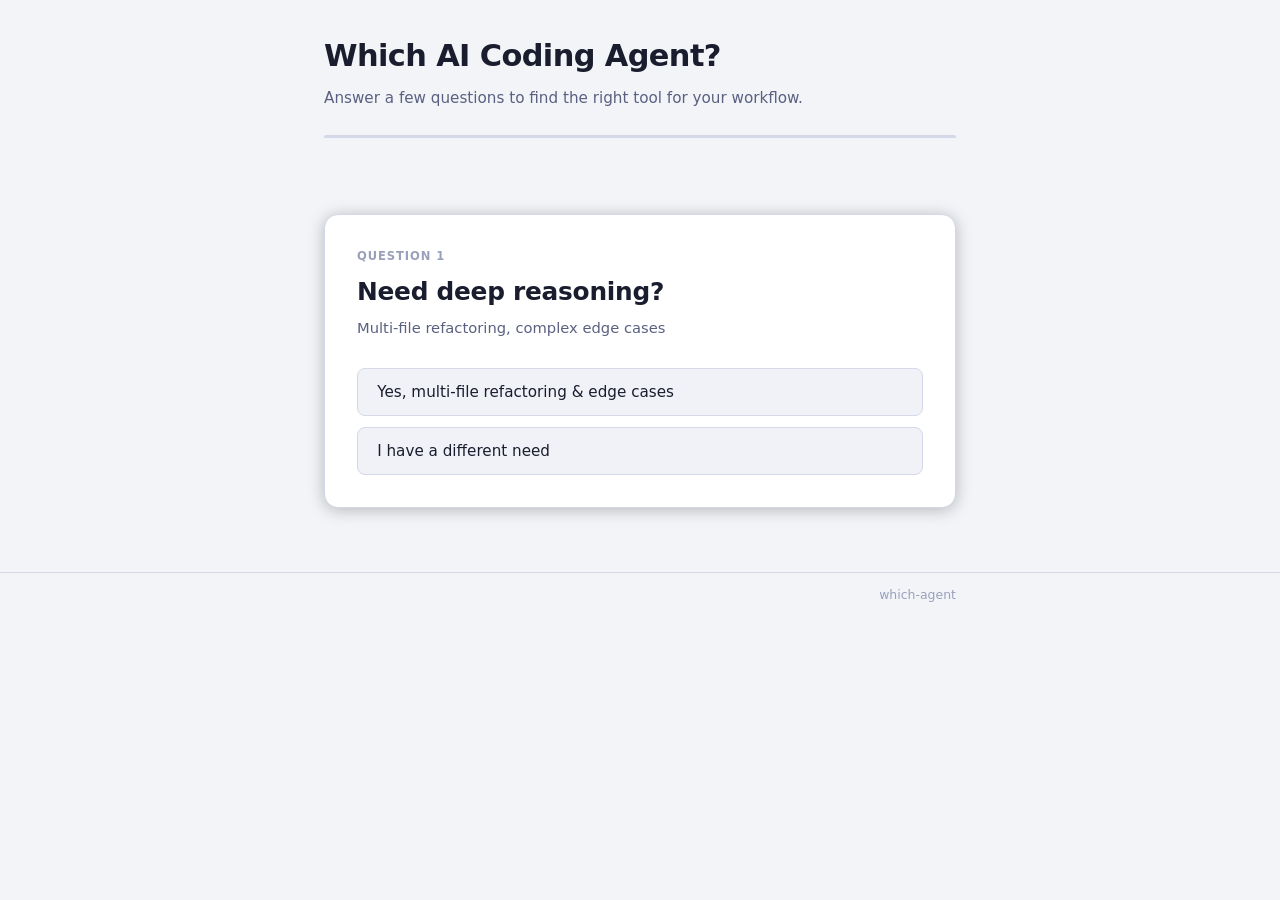
<file: index.html>
<!doctype html>
<html lang="en">
<head>
  <meta charset="UTF-8" />
  <meta name="viewport" content="width=device-width, initial-scale=1.0" />
  <title>Which AI Coding Agent?</title>
  <meta name="description" content="Answer a few questions to find the right AI coding tool for your workflow." />
  <link rel="stylesheet" href="style.css" />
</head>
<body>

<header class="site-header">
  <h1>Which AI Coding Agent?</h1>
  <p>Answer a few questions to find the right tool for your workflow.</p>
</header>

<main>
  <div id="progress-bar" role="progressbar" aria-label="Quiz progress" aria-valuenow="0" aria-valuemin="0" aria-valuemax="100">
    <div id="progress-fill"></div>
  </div>

  <nav id="breadcrumb" aria-label="Choices made so far"></nav>

  <section id="quiz">
    <div id="card" class="card" role="region" aria-live="polite" aria-atomic="true">
      <p style="color:var(--text-dim);font-size:.9rem">Loading…</p>
    </div>
  </section>

  <section id="explore" hidden aria-label="Explore all decision paths">
    <h2>All Paths</h2>
    <p>Your path is highlighted. Green = reached, blue = chosen answers.</p>
    <div class="tree" role="tree"></div>
  </section>
</main>

<footer>
  <div class="footer-inner">
    <div class="legend" id="legend" aria-label="Legend" hidden>
      <span class="legend-item"><span class="legend-dot dot-oss"></span>Open source / free</span>
      <span class="legend-item"><span class="legend-dot dot-closed"></span>Closed / API-based</span>
      <span class="legend-item"><span class="legend-dot dot-commercial"></span>Commercial IDE</span>
    </div>
    <span class="footer-credit">which-agent</span>
  </div>
</footer>

<script>
(function () {
  const S = { data: null, visited: new Set(), path: [], chosen: new Set() };

  async function init() {
    const card = document.getElementById('card');
    try {
      const res = await fetch('flow-data.json');
      if (!res.ok) throw new Error(res.statusText);
      S.data = await res.json();
      document.getElementById('card').addEventListener('click', e => {
        const btn = e.target.closest('.option');
        if (btn) go(btn.dataset.next, btn.dataset.label);
      });
      go('START', null);
    } catch (e) {
      card.innerHTML = `<p class="error">
        ⚠️ Could not load <code>flow-data.json</code>.<br>
        Serve via HTTP: <code>python -m http.server</code> then open
        <code>http://localhost:8000</code>
      </p>`;
    }
  }

  function go(id, label) {
    if (label) { S.path.push(label); S.chosen.add(id); }
    S.visited.add(id);
    renderBreadcrumb();
    renderCard(id);
  }
  window.go = go;

  function renderBreadcrumb() {
    document.getElementById('breadcrumb').innerHTML =
      S.path.map(l => `<span class="crumb" title="${l}">${l}</span>`).join('<span class="sep" aria-hidden="true">›</span>');
  }

  function renderCard(id) {
    const n = S.data.nodes[id];
    const card = document.getElementById('card');
    card.classList.add('out');
    setTimeout(() => {
      card.innerHTML = n.type === 'question' ? questionHTML(n) : resultHTML(n, id);
      card.className = 'card' + (n.type === 'result' ? ` result-${n.category}` : '');
      document.getElementById('legend').hidden = n.type !== 'result';
      card.setAttribute('aria-label', n.type === 'question' ? n.text : n.name);
      const pct = n.type === 'result' ? 100 : Math.min(90, (S.path.length / 6) * 100);
      const fill = document.getElementById('progress-fill');
      fill.style.width = pct + '%';
      document.getElementById('progress-bar').setAttribute('aria-valuenow', Math.round(pct));
    }, 140);
  }

  const CAT_LABEL = { oss: 'Open source', closed: 'API-based', commercial: 'Commercial' };

  function questionHTML(n) {
    const opts = n.options.map(o =>
      `<button class="option" data-next="${o.next}" data-label="${o.label.replace(/&/g,'&amp;').replace(/"/g,'&quot;')}">${o.label.replace(/&/g,'&amp;')}</button>`
    ).join('');
    return `
      <p class="card-eyebrow">Question ${S.path.length + 1}</p>
      <h2 class="card-title">${n.text}</h2>
      ${n.subtitle ? `<p class="card-sub">${n.subtitle}</p>` : ''}
      <div class="options">${opts}</div>`;
  }

  function resultHTML(n) {
    const feats = n.features.map(f => `<li>${f}</li>`).join('');
    const tagz  = n.tags.map(t => `<span class="tag tag-${n.category}">${t}</span>`).join('');
    return `
      <p class="card-eyebrow cat-${n.category}">${CAT_LABEL[n.category]}</p>
      <div class="result-head">
        <span class="result-icon" aria-hidden="true">${n.icon}</span>
        <div>
          <h2 class="card-title">${n.name}</h2>
          <p class="card-sub">${n.tagline}</p>
        </div>
      </div>
      <p class="result-desc">${n.description}</p>
      <ul class="features" aria-label="Key features">${feats}</ul>
      <div class="tags" aria-label="Tags">${tagz}</div>
      <div class="result-actions">
        ${n.url ? `<a class="btn-primary" href="${n.url}" target="_blank" rel="noopener">Visit ${n.name} ↗</a>` : ''}
        <button class="btn-ghost" onclick="reset()">↩ Start over</button>
        <button class="btn-ghost" onclick="showExplore()">See all options</button>
      </div>`;
  }

  function reset() {
    S.visited.clear(); S.path = []; S.chosen.clear();
    const sec = document.getElementById('explore');
    sec.hidden = true;
    sec.querySelector('.tree').innerHTML = '';
    go('START', null);
  }
  window.reset = reset;

  function showExplore() {
    const sec  = document.getElementById('explore');
    const tree = sec.querySelector('.tree');
    sec.hidden = false;
    if (!tree.innerHTML) tree.innerHTML = buildTree('START');
    S.visited.forEach(id =>
      tree.querySelectorAll(`[data-node="${id}"]`).forEach(el => el.classList.add('visited'))
    );
    S.chosen.forEach(id =>
      tree.querySelectorAll(`[data-next="${id}"]`).forEach(el => el.classList.add('chosen'))
    );
    sec.scrollIntoView({ behavior: 'smooth' });
  }
  window.showExplore = showExplore;

  function buildTree(id) {
    const n = S.data.nodes[id];
    if (!n) return '';
    if (n.type === 'result') {
      return `<div class="tree-leaf cat-${n.category}" data-node="${id}">${n.icon} <strong>${n.name}</strong></div>`;
    }
    const branches = n.options.map(o => `
      <div class="branch">
        <span class="branch-label" data-next="${o.next}">${o.label}</span>
        ${buildTree(o.next)}
      </div>`).join('');
    return `<details open data-node="${id}">
      <summary>${n.text}</summary>
      <div class="branches">${branches}</div>
    </details>`;
  }

  document.addEventListener('DOMContentLoaded', init);
})();
</script>
</body>
</html>
</file>
<file: style.css>
@layer base, layout, components, states, explore, responsive;

@layer base {
  *, *::before, *::after { box-sizing: border-box; margin: 0; padding: 0; }

  :root {
    --bg:           #0f1117;
    --surface:      #1a1d27;
    --surface-2:    #242736;
    --border:       #2e3347;
    --text:         #e0e6f0;
    --text-dim:     #7a8099;
    --text-muted:   #4a5070;

    --green:        #7ed321;
    --blue:         #6ab0de;
    --orange:       #f5c563;

    --green-glow:   color-mix(in srgb, #7ed321 18%, transparent);
    --blue-glow:    color-mix(in srgb, #6ab0de 18%, transparent);
    --orange-glow:  color-mix(in srgb, #f5c563 18%, transparent);

    --green-dim:    color-mix(in srgb, #7ed321 12%, transparent);
    --blue-dim:     color-mix(in srgb, #6ab0de 12%, transparent);
    --orange-dim:   color-mix(in srgb, #f5c563 12%, transparent);

    --radius:    14px;
    --radius-sm: 8px;
    --radius-xs: 5px;
    --font: -apple-system, BlinkMacSystemFont, 'Segoe UI', system-ui, sans-serif;
    --transition: 0.18s ease;
  }

  @media (prefers-color-scheme: light) {
    :root {
      --bg:        #f2f4f8;
      --surface:   #ffffff;
      --surface-2: #f0f2f7;
      --border:    #d4d8e8;
      --text:      #1a1d2e;
      --text-dim:  #5a6080;
      --text-muted:#9aa0bb;
    }
  }

  @media (prefers-reduced-motion: reduce) {
    *, *::before, *::after {
      animation-duration: 0.01ms !important;
      transition-duration: 0.01ms !important;
    }
  }

  html { font-size: 16px; scroll-behavior: smooth; }

  body {
    font-family: var(--font);
    background: var(--bg);
    color: var(--text);
    line-height: 1.6;
    min-height: 100dvh;
  }
}

@layer layout {
  .site-header {
    padding: 2rem 1.5rem 1.5rem;
    max-width: 680px;
    margin: 0 auto;
  }

  .site-header h1 {
    font-size: clamp(1.4rem, 4vw, 1.9rem);
    font-weight: 700;
    letter-spacing: -0.02em;
    color: var(--text);
    margin-bottom: 0.35rem;
  }

  .site-header p {
    font-size: 0.95rem;
    color: var(--text-dim);
  }

  main {
    max-width: 680px;
    margin: 0 auto;
    padding: 0 1.5rem 4rem;
  }

  footer {
    position: sticky;
    bottom: 0;
    z-index: 10;
    background: var(--bg);
    border-top: 1px solid var(--border);
  }

  .footer-inner {
    max-width: 680px;
    margin: 0 auto;
    padding: 0.75rem 1.5rem;
    display: flex;
    gap: 1.5rem;
    flex-wrap: wrap;
    align-items: center;
  }

  .legend {
    display: flex;
    gap: 1.25rem;
    flex-wrap: wrap;
    flex: 1;
  }

  .legend[hidden] { display: none; }

  .legend-item {
    display: flex;
    align-items: center;
    gap: 0.45rem;
    font-size: 0.8rem;
    color: var(--text-dim);
  }

  .legend-dot {
    width: 10px;
    height: 10px;
    border-radius: 3px;
    flex-shrink: 0;
  }

  .dot-oss      { background: var(--green); }
  .dot-closed   { background: var(--blue); }
  .dot-commercial { background: var(--orange); }

  .footer-credit {
    font-size: 0.78rem;
    color: var(--text-muted);
    margin-left: auto;
  }
}

@layer components {
  /* ── Breadcrumb ── */
  #breadcrumb {
    display: flex;
    flex-wrap: wrap;
    gap: 0.35rem;
    align-items: center;
    min-height: 2rem;
    margin-bottom: 1.25rem;
    font-size: 0.8rem;
  }

  .crumb {
    background: var(--surface-2);
    border: 1px solid var(--border);
    border-radius: var(--radius-xs);
    padding: 0.2rem 0.6rem;
    color: var(--text-dim);
    white-space: nowrap;
    max-width: 28ch;
    overflow: hidden;
    text-overflow: ellipsis;
  }

  .sep {
    color: var(--text-muted);
    user-select: none;
  }

  /* ── Card ── */
  .card {
    background: var(--surface);
    border-radius: var(--radius);
    padding: 2rem;
    border: 1px solid var(--border);
    box-shadow: 0 2px 16px color-mix(in srgb, black 25%, transparent);
  }

  .card-eyebrow {
    font-size: 0.72rem;
    font-weight: 600;
    letter-spacing: 0.08em;
    text-transform: uppercase;
    color: var(--text-muted);
    margin-bottom: 0.75rem;
  }

  .card-eyebrow.cat-oss        { color: var(--green); }
  .card-eyebrow.cat-closed     { color: var(--blue); }
  .card-eyebrow.cat-commercial { color: var(--orange); }

  .card-title {
    font-size: clamp(1.2rem, 3.5vw, 1.55rem);
    font-weight: 700;
    letter-spacing: -0.01em;
    line-height: 1.25;
    margin-bottom: 0.5rem;
  }

  .card-sub {
    font-size: 0.92rem;
    color: var(--text-dim);
    margin-bottom: 1.75rem;
  }

  /* ── Options (question card) ── */
  .options {
    display: flex;
    flex-direction: column;
    gap: 0.65rem;
  }

  .option {
    display: block;
    width: 100%;
    padding: 0.9rem 1.2rem;
    background: var(--surface-2);
    border: 1px solid var(--border);
    border-radius: var(--radius-sm);
    color: var(--text);
    font-family: var(--font);
    font-size: 0.95rem;
    text-align: left;
    cursor: pointer;
    transition:
      border-color var(--transition),
      box-shadow var(--transition),
      transform var(--transition),
      background var(--transition);
  }

  .option:hover,
  .option:focus-visible {
    border-color: var(--blue);
    box-shadow: 0 0 0 3px var(--blue-glow), 0 2px 8px color-mix(in srgb, black 20%, transparent);
    transform: translateY(-1px);
    outline: none;
    background: color-mix(in srgb, var(--surface-2) 80%, var(--blue-dim));
  }

  .option:active {
    transform: translateY(0);
  }

  /* ── Result card ── */
  .result-head {
    display: flex;
    align-items: flex-start;
    gap: 1rem;
    margin-bottom: 1.25rem;
  }

  .result-icon {
    font-size: 2rem;
    line-height: 1;
    flex-shrink: 0;
    margin-top: 0.1rem;
  }

  .result-desc {
    font-size: 0.93rem;
    color: var(--text-dim);
    line-height: 1.65;
    margin-bottom: 1.25rem;
  }

  .features {
    list-style: none;
    display: grid;
    grid-template-columns: repeat(auto-fill, minmax(190px, 1fr));
    gap: 0.5rem;
    margin-bottom: 1.25rem;

    li {
      font-size: 0.85rem;
      color: var(--text-dim);
      background: var(--surface-2);
      border: 1px solid var(--border);
      border-radius: var(--radius-xs);
      padding: 0.35rem 0.7rem;
    }
  }

  .tags {
    display: flex;
    flex-wrap: wrap;
    gap: 0.5rem;
    margin-bottom: 1.75rem;
  }

  .tag {
    font-size: 0.75rem;
    font-weight: 500;
    border-radius: 999px;
    padding: 0.25rem 0.75rem;
    border: 1px solid;
  }

  .tag-oss        { color: var(--green);  border-color: var(--green-glow);  background: var(--green-dim); }
  .tag-closed     { color: var(--blue);   border-color: var(--blue-glow);   background: var(--blue-dim); }
  .tag-commercial { color: var(--orange); border-color: var(--orange-glow); background: var(--orange-dim); }

  .result-actions {
    display: flex;
    gap: 0.75rem;
    flex-wrap: wrap;
  }

  /* Card border accent by category */
  .card.result-oss        { border-color: color-mix(in srgb, var(--green) 35%, var(--border)); }
  .card.result-closed     { border-color: color-mix(in srgb, var(--blue) 35%, var(--border)); }
  .card.result-commercial { border-color: color-mix(in srgb, var(--orange) 35%, var(--border)); }

  /* ── Progress bar ── */
  #progress-bar {
    height: 3px;
    background: var(--border);
    margin-bottom: 1.5rem;
    border-radius: 999px;
    overflow: hidden;
  }

  #progress-fill {
    height: 100%;
    width: 0%;
    background: linear-gradient(90deg, var(--blue), var(--green));
    border-radius: 999px;
    transition: width 0.4s ease;
  }

  /* ── Buttons ── */
  .btn-primary {
    display: inline-block;
    padding: 0.55rem 1.1rem;
    background: var(--blue);
    border: 1px solid var(--blue);
    border-radius: var(--radius-sm);
    color: var(--bg);
    font-family: var(--font);
    font-size: 0.87rem;
    font-weight: 600;
    text-decoration: none;
    cursor: pointer;
    transition: opacity var(--transition), box-shadow var(--transition);
  }

  .btn-primary:hover,
  .btn-primary:focus-visible {
    opacity: 0.88;
    box-shadow: 0 0 0 3px var(--blue-glow);
    outline: none;
  }

  .btn-ghost {
    padding: 0.55rem 1.1rem;
    background: transparent;
    border: 1px solid var(--border);
    border-radius: var(--radius-sm);
    color: var(--text-dim);
    font-family: var(--font);
    font-size: 0.87rem;
    cursor: pointer;
    transition: border-color var(--transition), color var(--transition), background var(--transition);
  }

  .btn-ghost:hover,
  .btn-ghost:focus-visible {
    border-color: var(--blue);
    color: var(--blue);
    background: var(--blue-dim);
    outline: none;
  }

  /* ── Error state ── */
  .error {
    font-size: 0.9rem;
    color: #e07070;
    line-height: 1.7;

    code {
      background: var(--surface-2);
      padding: 0.1em 0.4em;
      border-radius: 4px;
      font-size: 0.85em;
    }
  }
}

@layer states {
  /* Card transition */
  .card {
    transition: opacity 0.13s ease, transform 0.13s ease;
  }

  .card.out {
    opacity: 0;
    transform: translateY(8px);
  }

  /* Explore tree highlights */
  .branch-label.chosen {
    background: var(--blue-dim);
    border-color: color-mix(in srgb, var(--blue) 50%, transparent) !important;
    color: var(--blue) !important;
  }

  .tree-leaf.visited {
    border-color: color-mix(in srgb, var(--green) 40%, transparent) !important;
    box-shadow: 0 0 10px var(--green-glow);
  }

  details[data-node].visited > summary {
    color: var(--blue);
  }
}

@layer explore {
  #explore {
    margin-top: 3rem;
  }

  #explore h2 {
    font-size: 1.1rem;
    font-weight: 600;
    margin-bottom: 0.5rem;
    color: var(--text);
  }

  #explore > p {
    font-size: 0.85rem;
    color: var(--text-dim);
    margin-bottom: 1.5rem;
  }

  .tree {
    font-size: 0.85rem;
  }

  .tree details {
    margin-left: 1.25rem;
    border-left: 2px solid var(--border);
    padding-left: 1rem;
    margin-bottom: 0.5rem;
  }

  .tree details > summary {
    cursor: pointer;
    font-weight: 500;
    color: var(--text-dim);
    padding: 0.3rem 0;
    list-style: none;
    transition: color var(--transition);
    user-select: none;
  }

  .tree details > summary:hover { color: var(--text); }
  .tree details > summary::before { content: '▸ '; font-size: 0.7em; }
  .tree details[open] > summary::before { content: '▾ '; }

  .branches { margin-top: 0.4rem; }

  .branch {
    margin-bottom: 0.5rem;
  }

  .branch-label {
    display: inline-block;
    font-size: 0.78rem;
    color: var(--text-muted);
    border: 1px solid var(--border);
    border-radius: var(--radius-xs);
    padding: 0.15rem 0.55rem;
    margin-bottom: 0.35rem;
    transition: background var(--transition), border-color var(--transition), color var(--transition);
  }

  .tree-leaf {
    display: inline-flex;
    align-items: center;
    gap: 0.4rem;
    font-size: 0.82rem;
    padding: 0.3rem 0.75rem;
    border-radius: var(--radius-xs);
    border: 1px solid var(--border);
    color: var(--text-dim);
    margin-top: 0.2rem;
    transition: border-color var(--transition), box-shadow var(--transition);
  }

  .tree-leaf.cat-oss        { color: var(--green); }
  .tree-leaf.cat-closed     { color: var(--blue); }
  .tree-leaf.cat-commercial { color: var(--orange); }
}

@layer responsive {
  @media (max-width: 480px) {
    .site-header { padding: 1.5rem 1rem 1rem; }
    main { padding: 0 1rem 3rem; }
    .card { padding: 1.5rem; }

    .features {
      grid-template-columns: 1fr;
    }

    .result-actions {
      flex-direction: column;
    }

    .btn-ghost { width: 100%; text-align: center; }
  }
}
</file>
